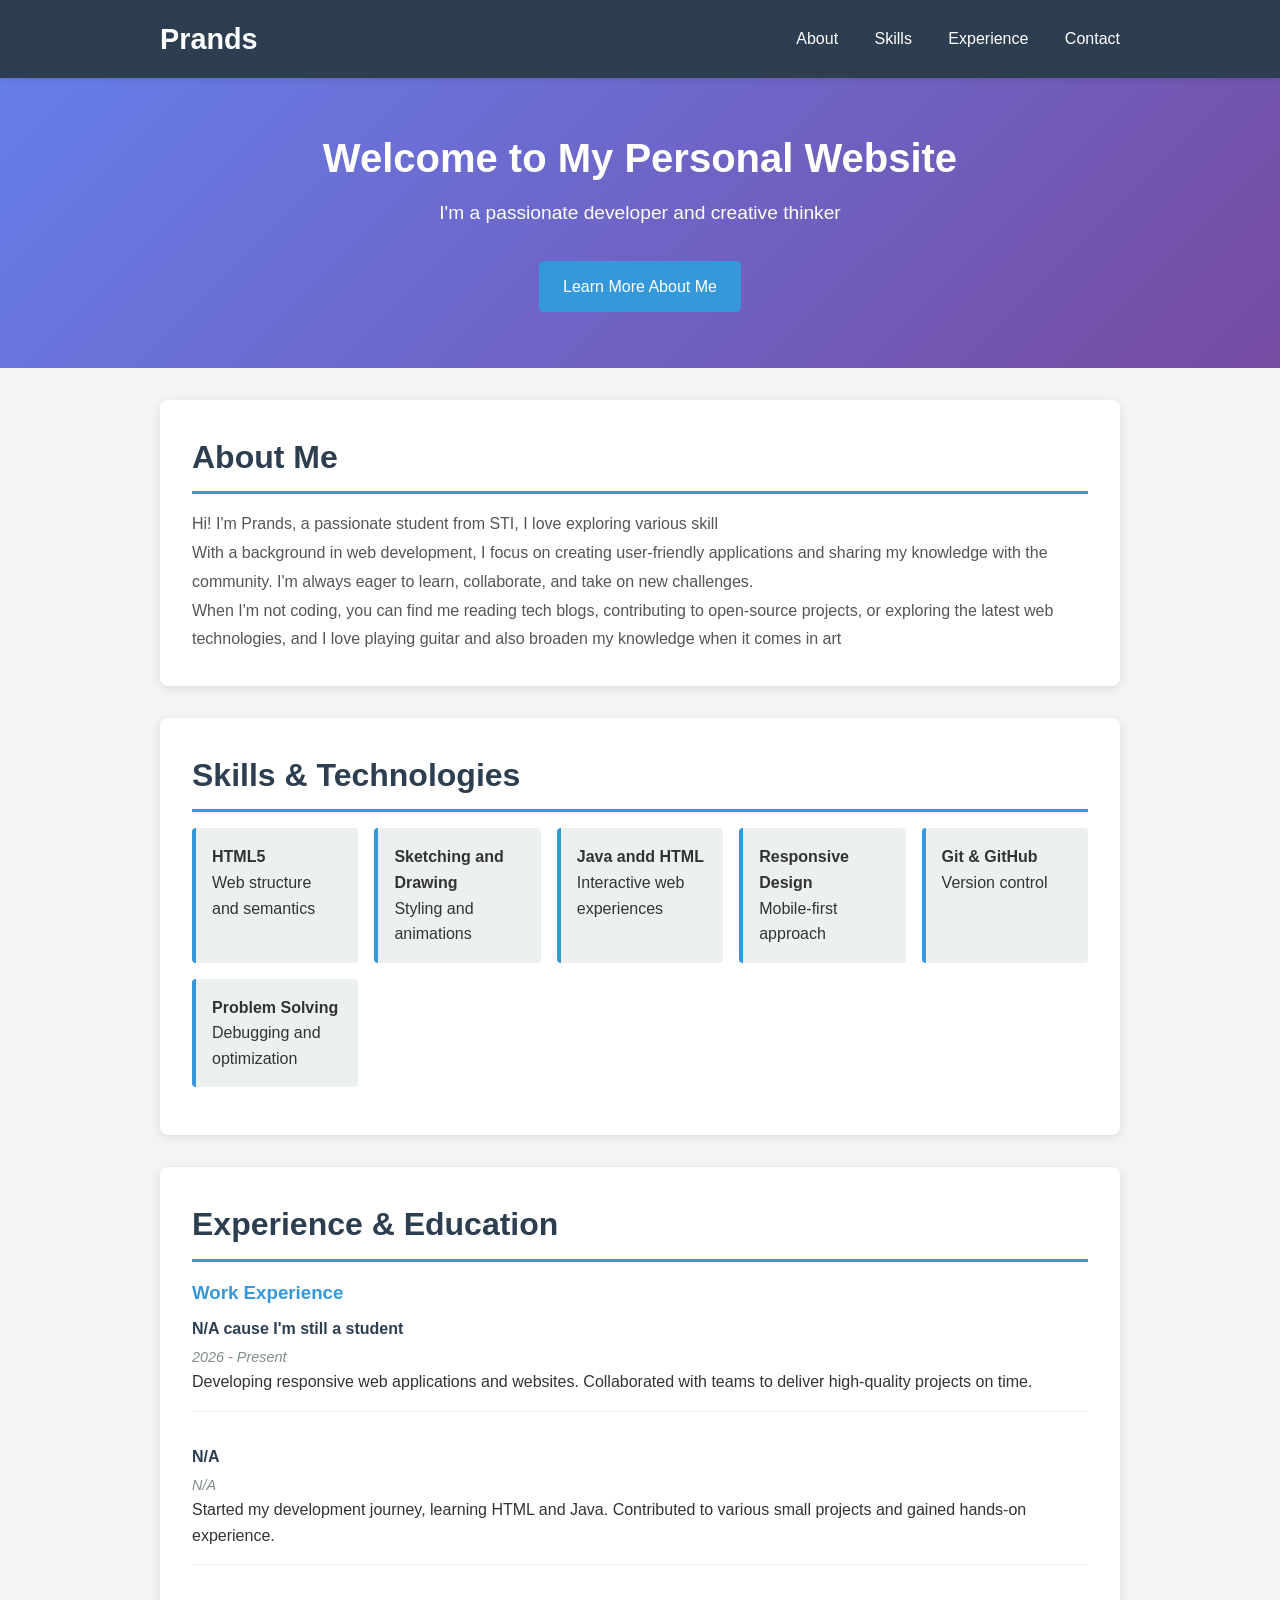
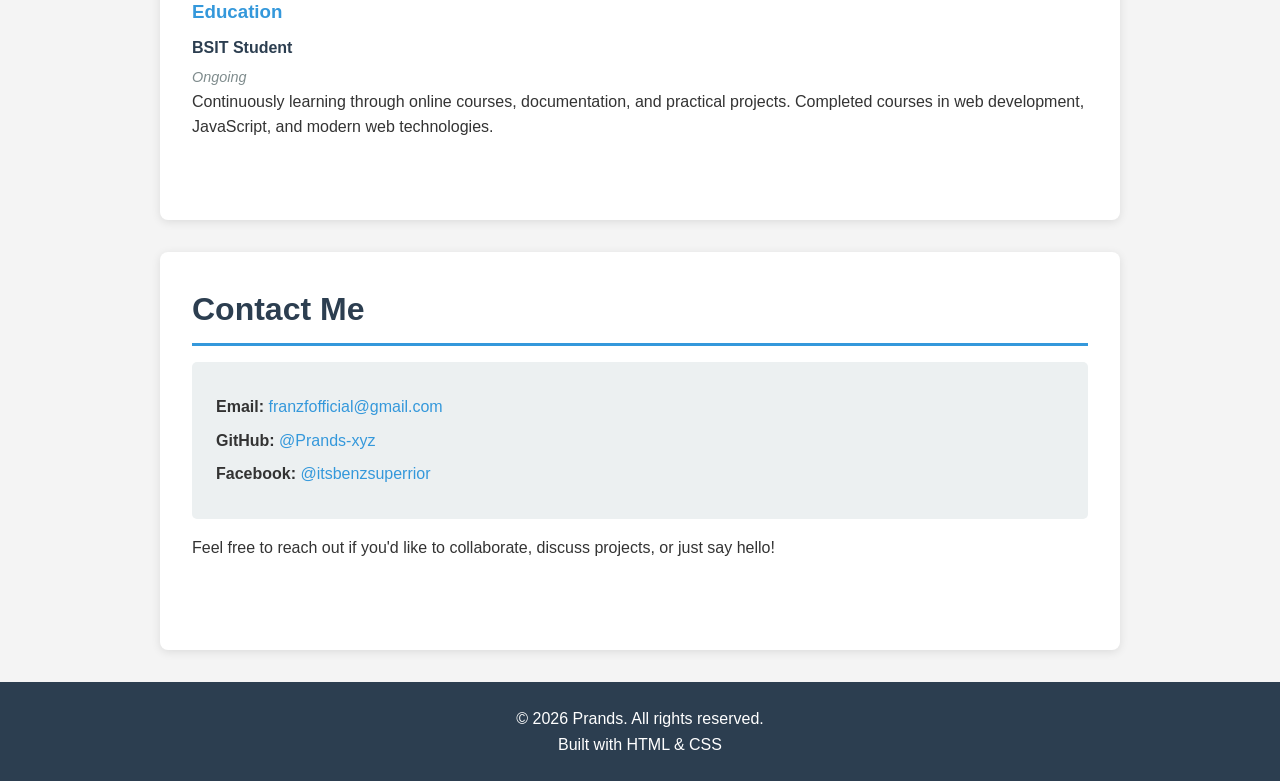
<file: websitef.html>
<!DOCTYPE html>
<html lang="en">
<head>
    <meta charset="UTF-8">
    <meta name="viewport" content="width=device-width, initial-scale=1.0">
    <title>Prands - Personal Website</title>
    <style>
        * {
            margin: 0;
            padding: 0;
            box-sizing: border-box;
        }

        body {
            font-family: 'Arial', sans-serif;
            line-height: 1.6;
            color: #333;
            background-color: #f4f4f4;
        }

        header {
            background-color: #2c3e50;
            color: white;
            padding: 1rem 0;
            position: sticky;
            top: 0;
            z-index: 100;
            box-shadow: 0 2px 5px rgba(0,0,0,0.1);
        }

        header nav {
            max-width: 1000px;
            margin: 0 auto;
            padding: 0 20px;
            display: flex;
            justify-content: space-between;
            align-items: center;
        }

        header h1 {
            font-size: 1.8rem;
        }

        nav a {
            color: white;
            text-decoration: none;
            margin-left: 2rem;
            transition: color 0.3s;
        }

        nav a:hover {
            color: #3498db;
        }

        .container {
            max-width: 1000px;
            margin: 0 auto;
            padding: 0 20px;
        }

        section {
            background-color: white;
            margin: 2rem 0;
            padding: 2rem;
            border-radius: 8px;
            box-shadow: 0 2px 10px rgba(0,0,0,0.1);
        }

        h2 {
            color: #2c3e50;
            margin-bottom: 1rem;
            font-size: 2rem;
            border-bottom: 3px solid #3498db;
            padding-bottom: 0.5rem;
        }

        h3 {
            color: #3498db;
            margin-top: 1rem;
            margin-bottom: 0.5rem;
        }

        .intro-section {
            background: linear-gradient(135deg, #667eea 0%, #764ba2 100%);
            color: white;
            text-align: center;
            padding: 3rem 2rem;
        }

        .intro-section h1 {
            font-size: 2.5rem;
            margin-bottom: 0.5rem;
        }

        .intro-section p {
            font-size: 1.2rem;
            margin-bottom: 1.5rem;
        }

        .btn {
            display: inline-block;
            background-color: #3498db;
            color: white;
            padding: 0.8rem 1.5rem;
            text-decoration: none;
            border-radius: 5px;
            transition: background-color 0.3s;
            margin: 0.5rem;
        }

        .btn:hover {
            background-color: #2980b9;
        }

        .about-content {
            line-height: 1.8;
            color: #555;
        }

        .skills-list {
            display: grid;
            grid-template-columns: repeat(auto-fit, minmax(150px, 1fr));
            gap: 1rem;
            margin: 1rem 0;
        }

        .skill-item {
            background-color: #ecf0f1;
            padding: 1rem;
            border-left: 4px solid #3498db;
            border-radius: 4px;
        }

        .experience-item {
            margin-bottom: 2rem;
            padding-bottom: 1rem;
            border-bottom: 1px solid #ecf0f1;
        }

        .experience-item:last-child {
            border-bottom: none;
        }

        .experience-item h4 {
            color: #2c3e50;
            margin-bottom: 0.3rem;
        }

        .experience-item .date {
            color: #7f8c8d;
            font-size: 0.9rem;
            font-style: italic;
        }

        .contact-info {
            background-color: #ecf0f1;
            padding: 1.5rem;
            border-radius: 5px;
            margin-bottom: 1rem;
        }

        .contact-info p {
            margin: 0.5rem 0;
        }

        .contact-info a {
            color: #3498db;
            text-decoration: none;
        }

        .contact-info a:hover {
            text-decoration: underline;
        }

        footer {
            background-color: #2c3e50;
            color: white;
            text-align: center;
            padding: 1.5rem;
            margin-top: 2rem;
        }

        .social-links {
            margin: 1rem 0;
        }

        .social-links a {
            color: white;
            text-decoration: none;
            margin: 0 1rem;
            display: inline-block;
        }

        .social-links a:hover {
            color: #3498db;
        }

        @media (max-width: 600px) {
            nav a {
                margin-left: 1rem;
                font-size: 0.9rem;
            }

            h2 {
                font-size: 1.5rem;
            }

            .intro-section h1 {
                font-size: 1.8rem;
            }

            .skills-list {
                grid-template-columns: 1fr;
            }
        }
    </style>
</head>
<body>
    <!-- Header/Navigation -->
    <header>
        <nav class="container">
            <h1>Prands</h1>
            <div>
                <a href="#about">About</a>
                <a href="#skills">Skills</a>
                <a href="#experience">Experience</a>
                <a href="#contact">Contact</a>
            </div>
        </nav>
    </header>

    <!-- Intro Section -->
    <div class="intro-section">
        <h1>Welcome to My Personal Website</h1>
        <p>I'm a passionate developer and creative thinker</p>
        <a href="#about" class="btn">Learn More About Me</a>
    </div>

    <!-- Main Content -->
    <div class="container">
        <!-- About Section -->
        <section id="about">
            <h2>About Me</h2>
            <div class="about-content">
                <p>
                    Hi! I'm Prands, a passionate student from STI, I love exploring various skill
                </p>
                <p>
                    With a background in web development, I focus on creating user-friendly applications and 
                    sharing my knowledge with the community. I'm always eager to learn, collaborate, and take on 
                    new challenges.
                </p>
                <p>
                    When I'm not coding, you can find me reading tech blogs, contributing to open-source projects, 
                    or exploring the latest web technologies, and I love playing guitar and also broaden my knowledge when it comes in art
                </p>
            </div>
        </section>

        <!-- Skills Section -->
        <section id="skills">
            <h2>Skills & Technologies</h2>
            <div class="skills-list">
                <div class="skill-item">
                    <h4>HTML5</h4>
                    <p>Web structure and semantics</p>
                </div>
                <div class="skill-item">
                    <h4>Sketching and Drawing</h4>
                    <p>Styling and animations</p>
                </div>
                <div class="skill-item">
                    <h4>Java andd HTML</h4>
                    <p>Interactive web experiences</p>
                </div>
                <div class="skill-item">
                    <h4>Responsive Design</h4>
                    <p>Mobile-first approach</p>
                </div>
                <div class="skill-item">
                    <h4>Git & GitHub</h4>
                    <p>Version control</p>
                </div>
                <div class="skill-item">
                    <h4>Problem Solving</h4>
                    <p>Debugging and optimization</p>
                </div>
            </div>
        </section>

        <!-- Experience Section -->
        <section id="experience">
            <h2>Experience & Education</h2>
            
            <h3>Work Experience</h3>
            <div class="experience-item">
                <h4>N/A cause I'm still a student</h4>
                <p class="date">2026 - Present</p>
                <p>
                    Developing responsive web applications and websites. Collaborated with teams to deliver 
                    high-quality projects on time.
                </p>
            </div>
            
            <div class="experience-item">
                <h4>N/A</h4>
                <p class="date">N/A</p>
                <p>
                    Started my development journey, learning HTML and Java. Contributed to various 
                    small projects and gained hands-on experience.
                </p>
            </div>

            <h3>Education</h3>
            <div class="experience-item">
                <h4>BSIT Student</h4>
                <p class="date">Ongoing</p>
                <p>
                    Continuously learning through online courses, documentation, and practical projects. 
                    Completed courses in web development, JavaScript, and modern web technologies.
                </p>
            </div>
        </section>

        <!-- Contact Section -->
        <section id="contact">
            <h2>Contact Me</h2>
            <div class="contact-info">
                <p><strong>Email:</strong> <a href="mailto:franzfofficial@gmail.com">franzfofficial@gmail.com</a></p>
                <p><strong>GitHub:</strong> <a href="https://github.com/Prands-xyz" target="_blank">@Prands-xyz</a></p>
                <p><strong>Facebook:</strong> <a href="http://www.facebook.com/share/18uV7baQm6/ target="_blank">@itsbenzsuperrior</a></p>
                
            </div>
            <p>Feel free to reach out if you'd like to collaborate, discuss projects, or just say hello!</p>
            <div class="social-links">
                <a href="https://github.com/Prands-xyz" target="_blank">GitHub</a>
                <a href="mailto:franzfofficial@gmail.com">Email</a>
                <a href="http://www.facebook.com/share/18uV7baQm6/" target="_blank">Facebook</a>
            </div>
        </section>
    </div>

    <!-- Footer -->
    <footer>
        <p>&copy; 2026 Prands. All rights reserved.</p>
        <p>Built with HTML & CSS</p>
    </footer>
</body>
</html>
</file>
